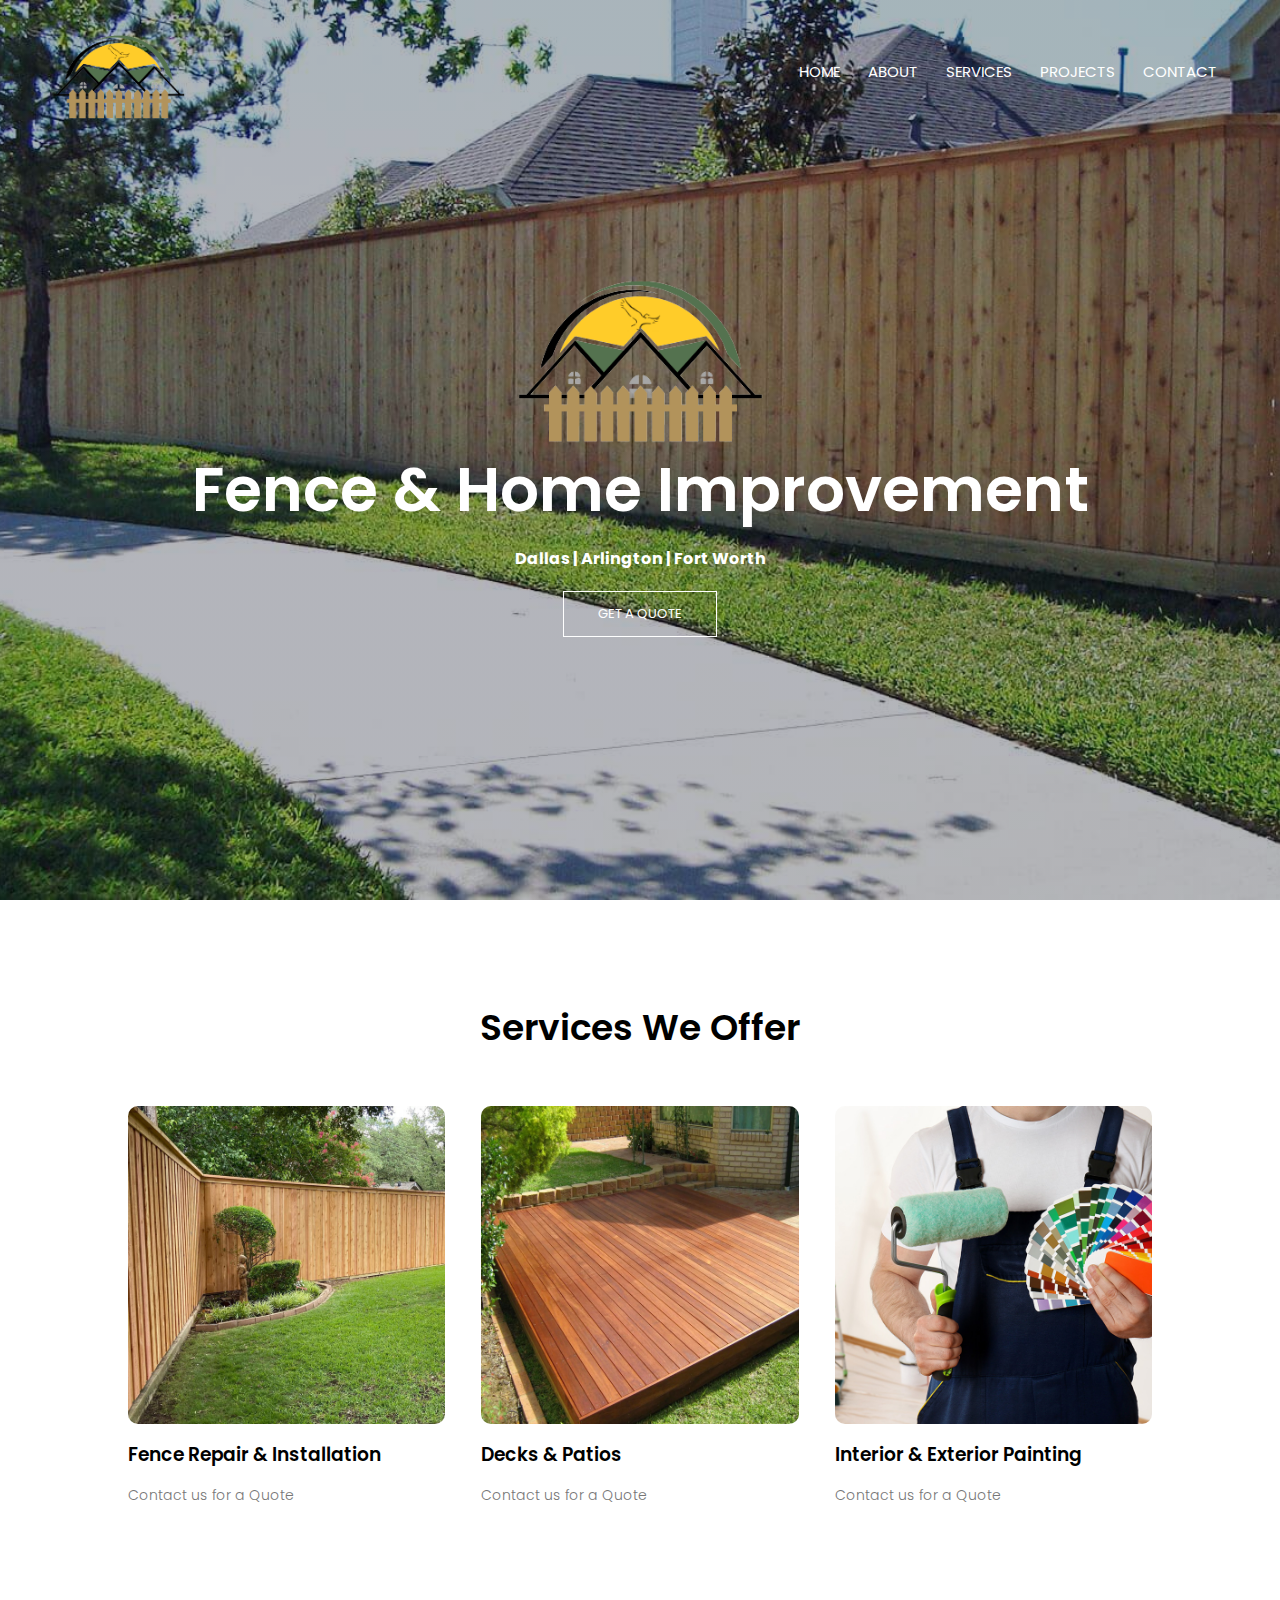
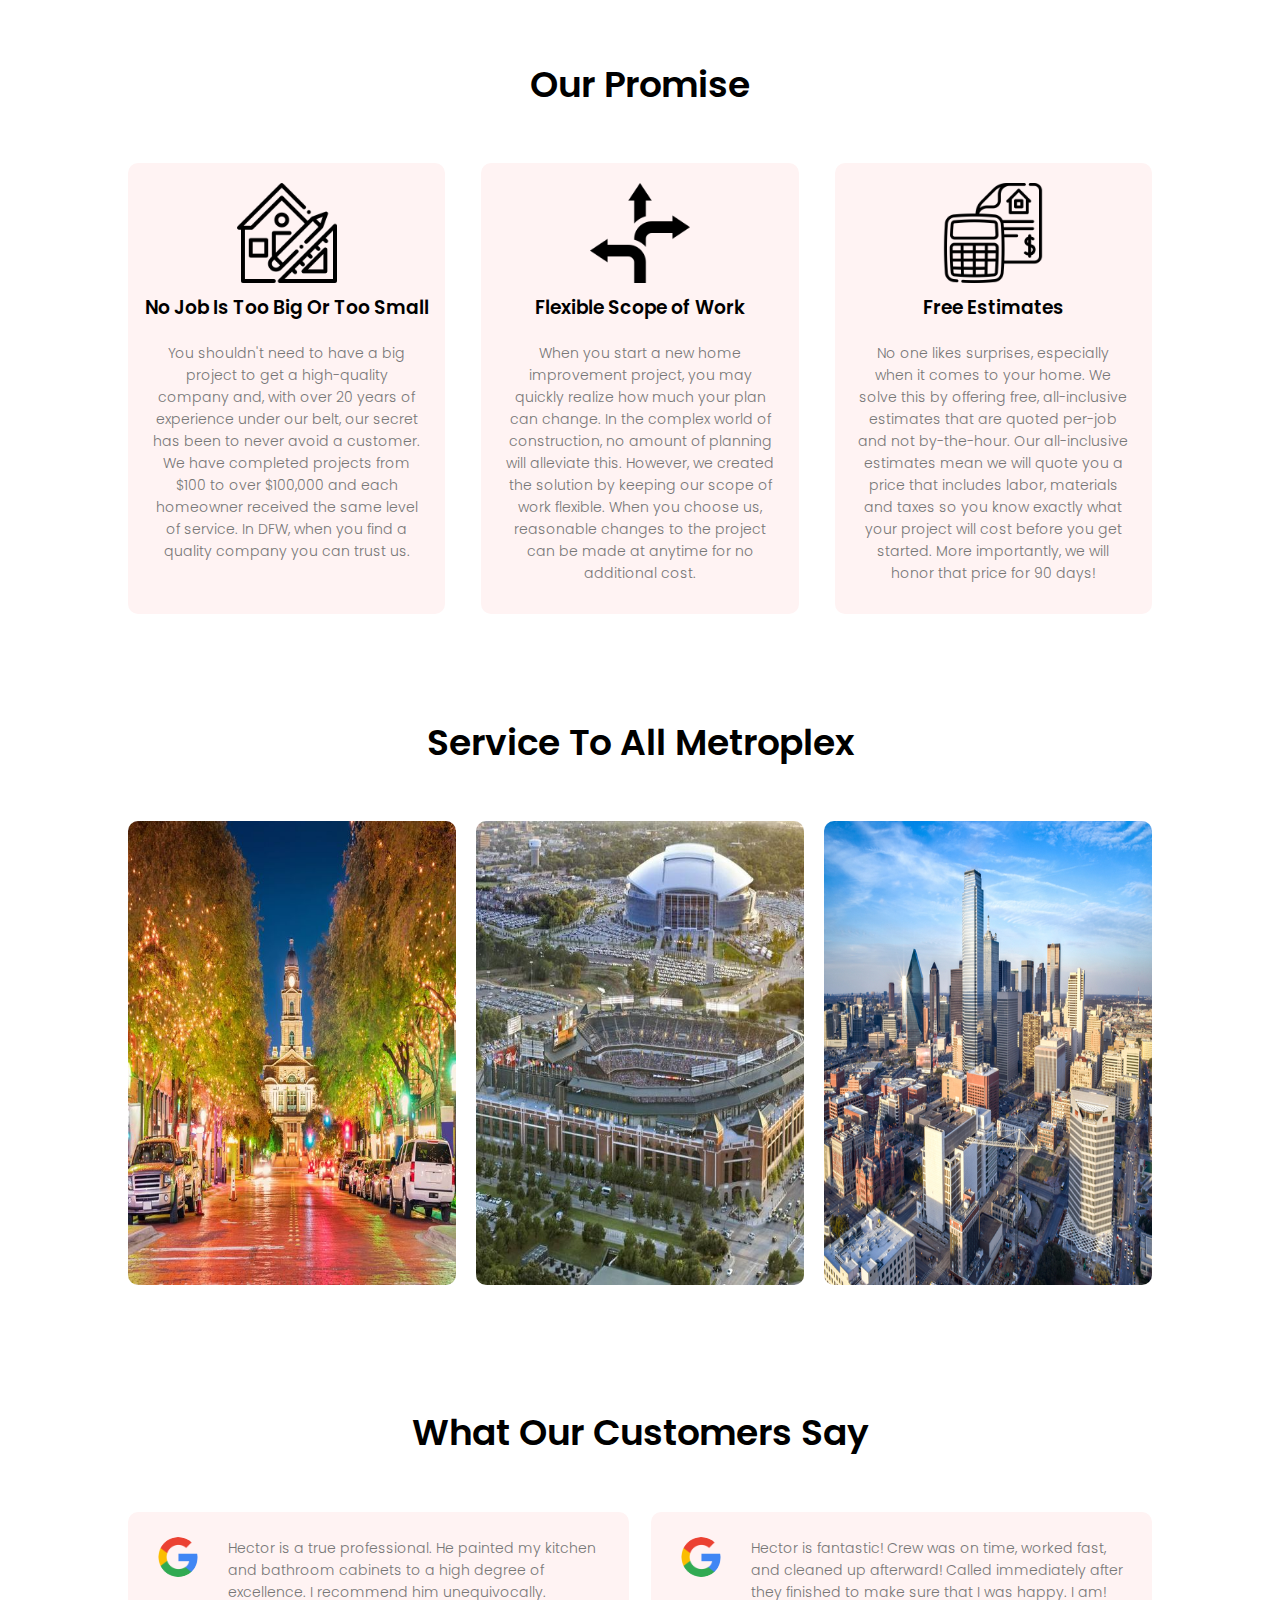
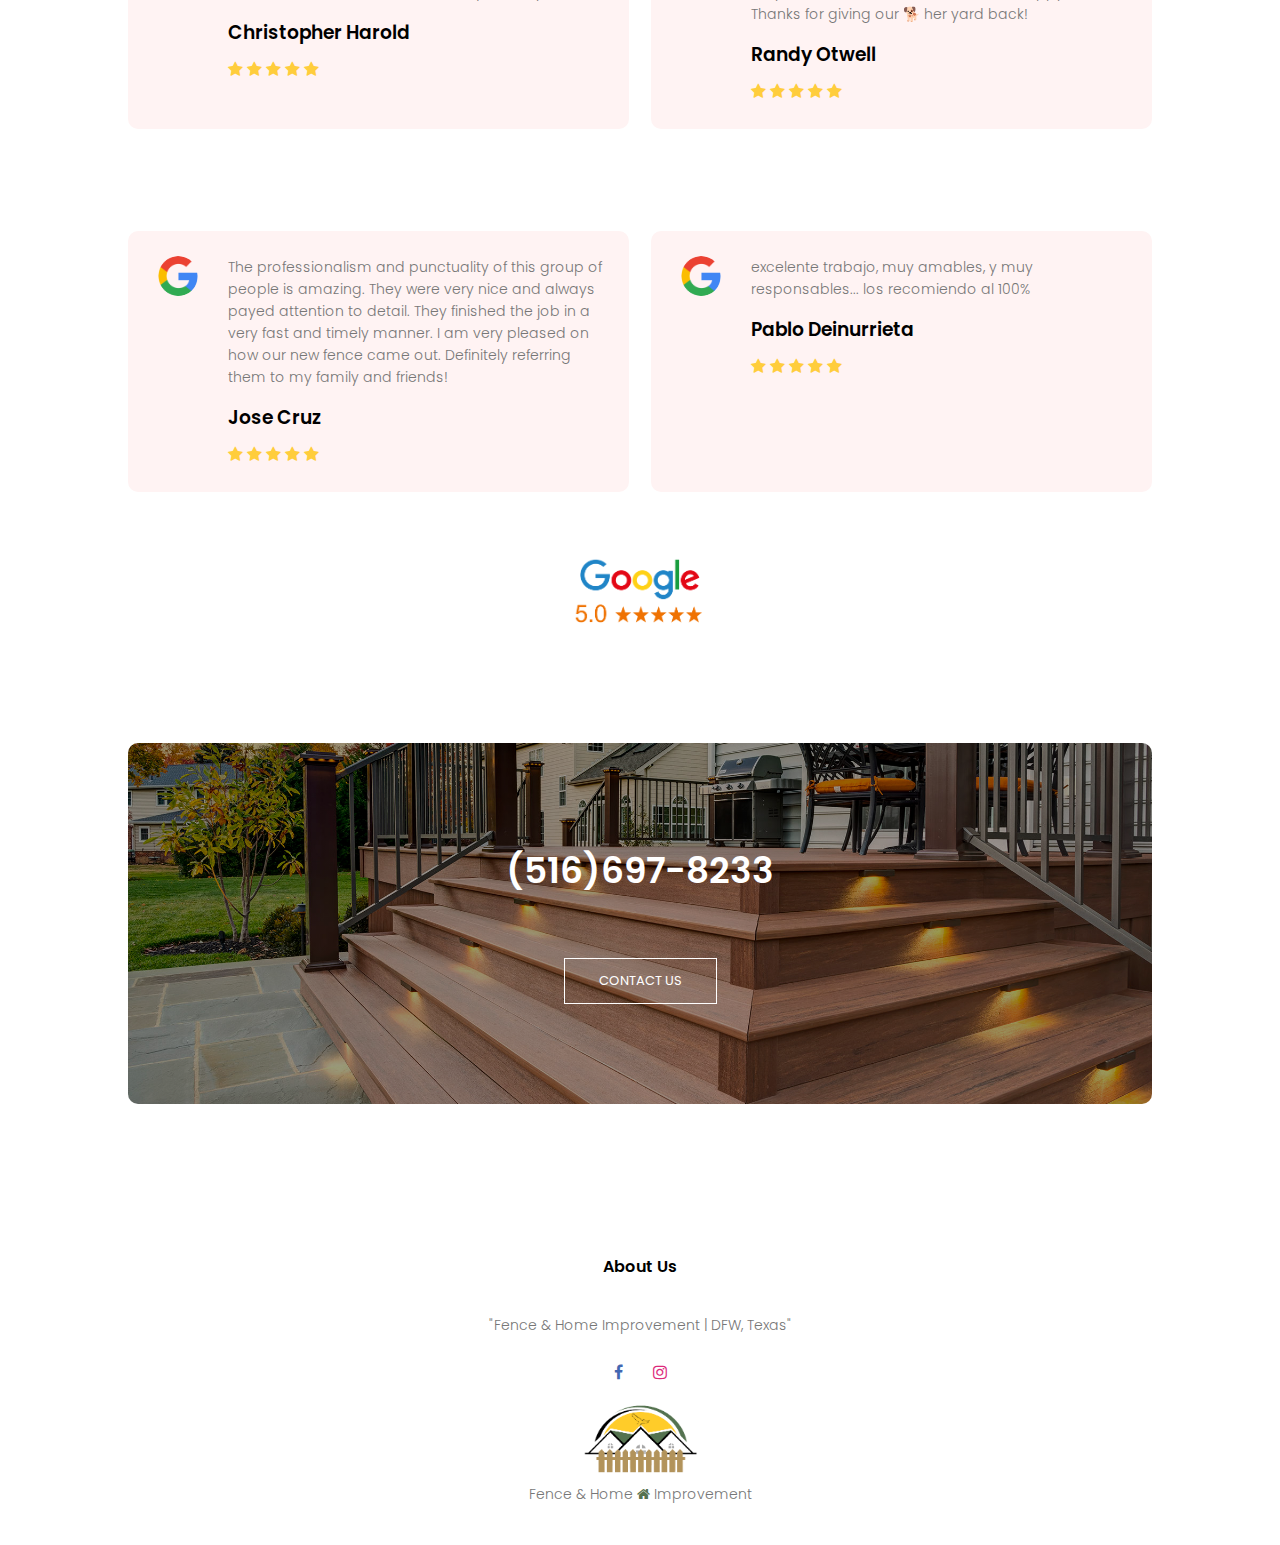
<file: index.html>
<html>
<head>
<meta name="viewport" content="width=device-width, initial-scale=1.0">
<meta name="description" content="Fence & Home Improvement, Decks, Patios, Concrete, Painting and Carpentry Services. Dallas - Fort Worth, TX">
<title>Fence & Home Improvement</title>
<link rel="stylesheet" href="style.css">
<link href="https://fonts.googleapis.com/css?family=Poppins:100,200,300,400,600,700&display=swap" rel="stylesheet">
<link rel="stylesheet" href="https://stackpath.bootstrapcdn.com/font-awesome/4.7.0/css/font-awesome.min.css"> 
<!--FAVICON-->
<link rel="apple-touch-icon" sizes="180x180" href="/apple-touch-icon.png">
<link rel="icon" type="image/png" sizes="32x32" href="/favicon-32x32.png">
<link rel="icon" type="image/png" sizes="16x16" href="/favicon-16x16.png">
<link rel="manifest" href="/site.webmanifest">
<link rel="mask-icon" href="/safari-pinned-tab.svg" color="#5bbad5">
<meta name="msapplication-TileColor" content="#da532c">
<meta name="theme-color" content="#ffffff">
</head>
<body>
    <section class="header" id="section1">
        
        <nav>
            <a href="index.html"><img class="nav_logo" src="images/Fence_Home_Improvement-removebg-preview copy.png"></a>
            <div class="nav-links" id="navLinks">  
                <i class="fa fa-close" onclick="hideMenu()"></i>
                <ul>
                    <li><a href="index.html">HOME</a></li>
                    <li><a href="about.html">ABOUT</a></li>
                    <li><a href="services.html">SERVICES</a></li>
                    <li><a href="projects.html">PROJECTS</a></li>
                    <li><a href="contact.html">CONTACT</a></li>
                </ul>
            </div>
            <i class="fa fa-bars" onclick="showMenu()"></i>
        </nav>
        
        <div class="text-box">
            <img class="hero_logo" src="images/Fence_Home_Improvement-removebg-preview copy.png">
            <h1>Fence & Home Improvement</h1>
            <h4 style="margin-top: 10px;">Dallas | Arlington | Fort Worth</h4>
            <a href="contact.html" class="hero-btn">GET A QUOTE</a>
        </div>
    </section>
    
<!---------- Projects ---------->
    
    <section class="facility">
        <h1>Services We Offer</h1>
        <!--<p>Lorem ipsum dolor sit amet, consectetur adipiscing elit.</p>-->
            <div class="row">
                <div class="facility-col">
                    <img src="images/fence_1.jpeg">
                    <h3>Fence Repair & Installation</h3>
                    <p>Contact us for a Quote</p>
                </div>
                <div class="facility-col">
                    <img src="images/deck_1.jpeg">
                    <h3>Decks & Patios</h3>
                    <p>Contact us for a Quote</p>
                </div>
                <div class="facility-col">
                    <img src="images/painting_1.jpeg">
                    <h3>Interior & Exterior Painting</h3>
                    <p>Contact us for a Quote</p>
                </div>
            </div>
    </section>

<!---------- Services ----------->
    
    <section class="promise">
        <h1>Our Promise</h1>
        <!--<p>Lorem ipsum dolor sit amet, consectetur adipiscing elit.</p>-->
        <div class="row">
            <div class="promise-col">
                <img style="height: 100px; width: 100px;" src="images/home_icon.png">
                <h3>No Job Is Too Big
                    Or Too Small</h3>
                <p>You shouldn't need to have a big project to get a high-quality company and, with over 20 years of experience under our belt, our secret has been to never avoid a customer. We have completed projects from $100 to over $100,000 and each homeowner received the same level of service. In DFW, when you find a quality company you can trust us.</p>
            </div>
            <div class="promise-col">
                <img style="height: 100px; width: 100px;" src="images/flexible_icon.png">
                <h3>Flexible Scope of Work</h3>
                <p>When you start a new home improvement project, you may quickly realize how much your plan can change. In the complex world of construction, no amount of planning will alleviate this. However, we created the solution by keeping our scope of work flexible. When you choose us, reasonable changes to the project can be made at anytime for no additional cost.</p>
            </div>
            <div class="promise-col">
                <img style="height: 100px; width: 100px;" src="images/estimate_icon.png">
                <h3>Free Estimates</h3>
                <p>No one likes surprises, especially when it comes to your home. We solve this by offering free, all-inclusive estimates that are quoted per-job and not by-the-hour. Our all-inclusive estimates mean we will quote you a price that includes labor, materials and taxes so you know exactly what your project will cost before you get started. More importantly, we will honor that price for 90 days!</p>
            </div>
        </div>
    </section>


<!---------- Services ---------->
    
    <section class="campus">
        <h1>Service To All Metroplex</h1>
        <!--<p>Lorem ipsum dolor sit amet, consectetur adipiscing elit.</p>-->
            <div class="row">
                <div class="campus-col">
                    <img src="images/fort_worth.jpeg">
                    <div class="layer">
                        <h3>FORT WORTH</h3>
                    </div>
                </div>
                <div class="campus-col">
                    <img src="images/arlington.jpeg">
                    <div class="layer">
                        <h3>ARLINGTON</h3>
                    </div>
                </div>
                <div class="campus-col">
                    <img src="images/dallas.jpeg">
                    <div class="layer">
                        <h3>DALLAS</h3>
                    </div>
                </div>
                
            </div>
    </section>
    
    
<!---------- testimonials ---------->
    
    <section class="testimonials">
        <h1>What Our Customers Say</h1>
        <!--<p>Lorem ipsum dolor sit amet, consectetur adipiscing elit.</p>-->
            <div class="row">
                <div class="testimonial-col">
                    <img src="images/google_icon.png">
                    <div> 
                        <p>Hector is a true professional. He painted my kitchen and bathroom cabinets to a high degree of excellence. I recommend him unequivocally.</p>
                        <h3>Christopher Harold</h3>
                        <i class="fa fa-star"></i>
                        <i class="fa fa-star"></i>
                        <i class="fa fa-star"></i>
                        <i class="fa fa-star"></i>
                        <i class="fa fa-star"></i>
                        <!--<i class="fa fa-star-o"></i>-->
                    </div>
                </div>
                <div class="testimonial-col">
                    <img src="images/google_icon.png">
                    <div>
                        <p>Hector is fantastic! Crew was on time, worked fast, and cleaned up afterward! Called immediately after they finished to make sure that I was happy. I am! Thanks for giving our 🐕 her yard back!</p>
                        <h3>Randy Otwell</h3>
                        <i class="fa fa-star"></i>
                        <i class="fa fa-star"></i>
                        <i class="fa fa-star"></i>
                        <i class="fa fa-star"></i>
                        <i class="fa fa-star"></i>
                        <!--<i class="fa fa-star-half-o"></i>-->
                    </div>
                </div>
            </div>

            <div class="row">
                <div class="testimonial-col">
                    <img src="images/google_icon.png">
                    <div> 
                        <p>The professionalism and punctuality of this group of people is amazing. They were very nice and always payed attention to detail. They finished the job in a very fast and timely manner. I am very pleased on how our new fence came out. Definitely referring them to my family and friends!</p>
                        <h3>Jose Cruz</h3>
                        <i class="fa fa-star"></i>
                        <i class="fa fa-star"></i>
                        <i class="fa fa-star"></i>
                        <i class="fa fa-star"></i>
                        <i class="fa fa-star"></i>
                        <!--<i class="fa fa-star-o"></i>-->
                    </div>
                </div>
                <div class="testimonial-col">
                    <img src="images/google_icon.png">
                    <div>
                        <p>excelente trabajo, muy amables, y muy responsables... los recomiendo al 100%</p>
                        <h3>Pablo Deinurrieta</h3>
                        <i class="fa fa-star"></i>
                        <i class="fa fa-star"></i>
                        <i class="fa fa-star"></i>
                        <i class="fa fa-star"></i>
                        <i class="fa fa-star"></i>
                        <!--<i class="fa fa-star-half-o"></i>-->
                    </div>
                </div>
            </div>
            <img style="height: 100px; width: 160px;" src="images/Google-Review.png">
    </section>

<!------ Call To Action ------>

<section class="cta">
    
       <h1 style="text-decoration: none;" class="phone_contact">(516)697-8233</h1>
        <a href="contact.html" class="hero-btn">CONTACT US</a>
    
</section>    
 
<!-------- footer ---------->

<section class="footer">
        <h4>About Us</h4>
        <p>"Fence & Home Improvement | DFW, Texas"</p>
        <div class="icons">
            <a href="https://www.facebook.com/" target="_blank"><i style="color: #4267B2;" class="fa fa-facebook"></i></a>
            <a href="https://www.instagram.com/" target="_blank"><i style="color: #DD2A7B;" class="fa fa-instagram"></i></a>            
        </div>
        <a href="#section1"><img class="footer-logo" src="images/Fence_Home_Improvement-removebg-preview copy.png"></a>
        <a href="https://www.youtube.com/c/EasyTutorialsVideo?sub_confirmation=1" class="footer-link"><p>Fence & Home <i class="fa fa-home"></i> Improvement</p></a>
</section>    
  
  
<!----JavaScript for toggle menu---->
<script>
    var navLinks = document.getElementById("navLinks");

    function showMenu() {
        navLinks.style.right = "0";
    }

    function hideMenu() {
        navLinks.style.right = "-200px";
    }
</script> 
    
</body>
</html>
</file>
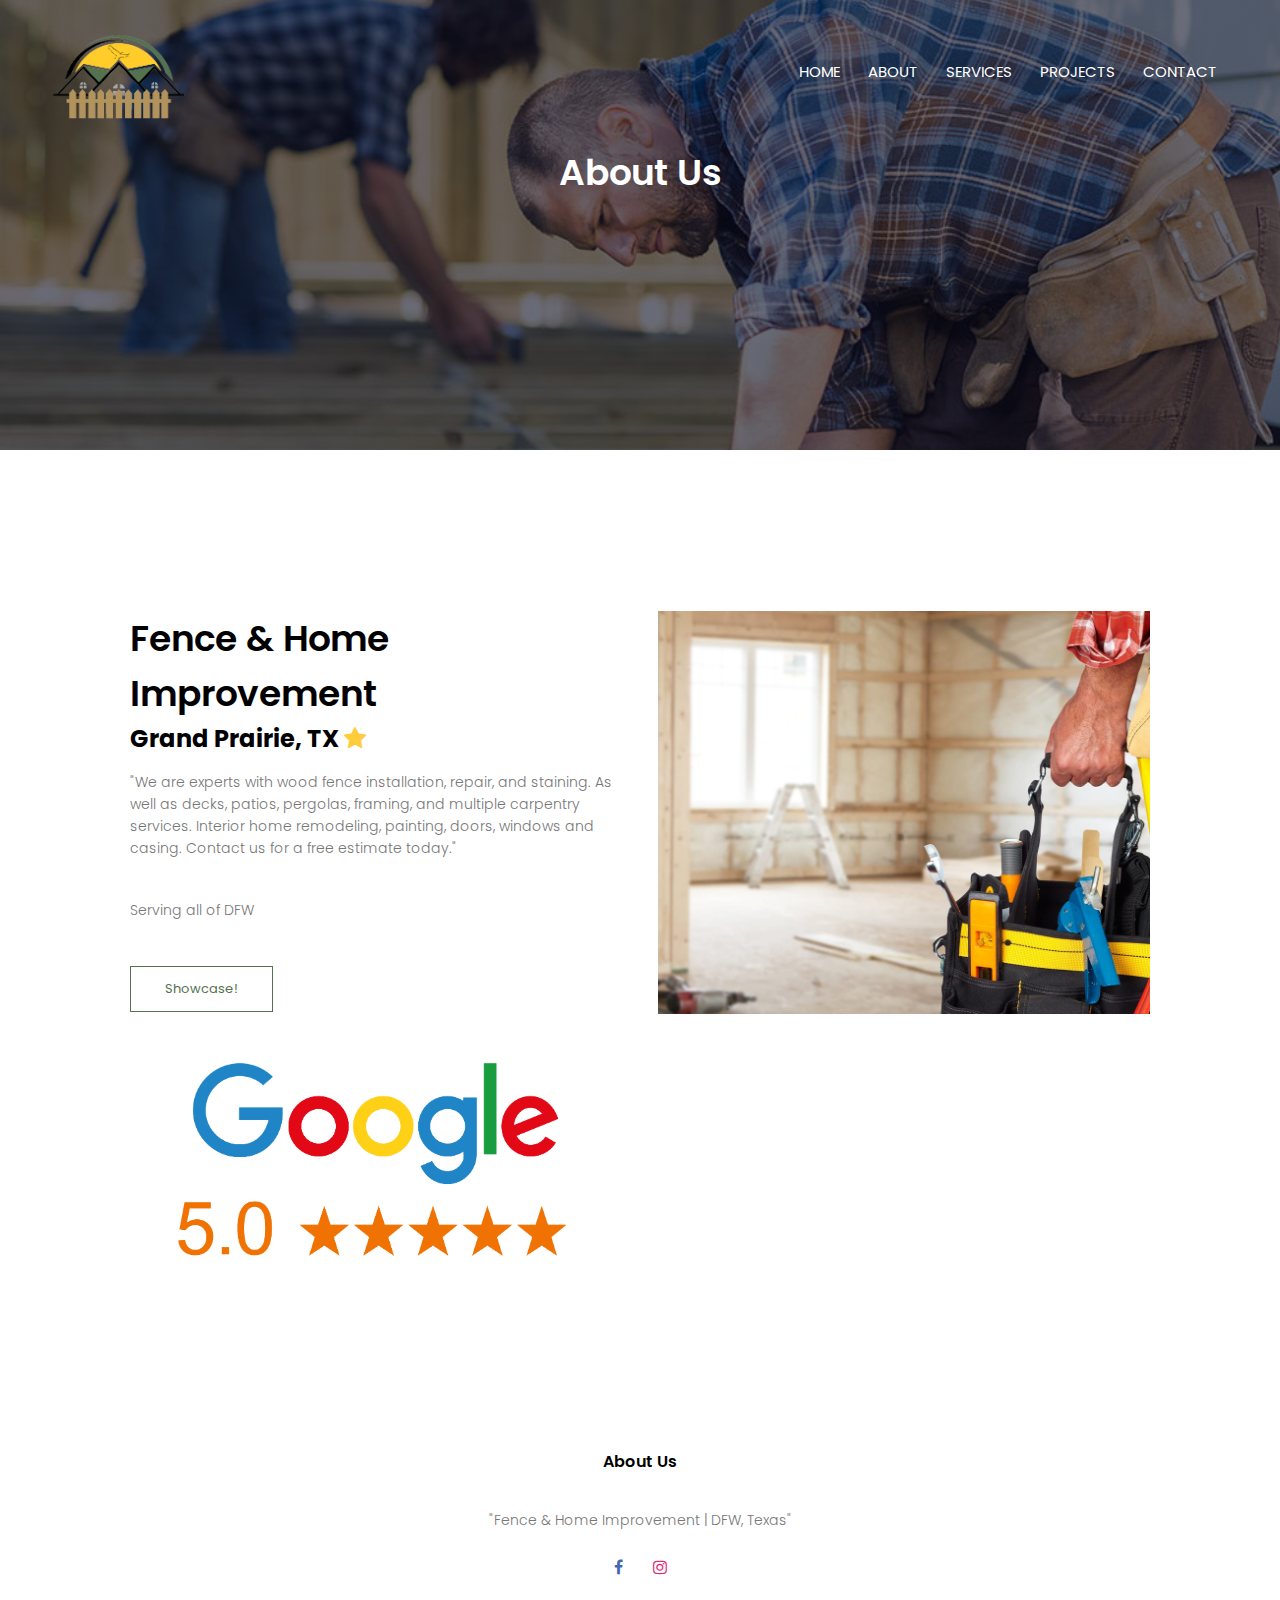
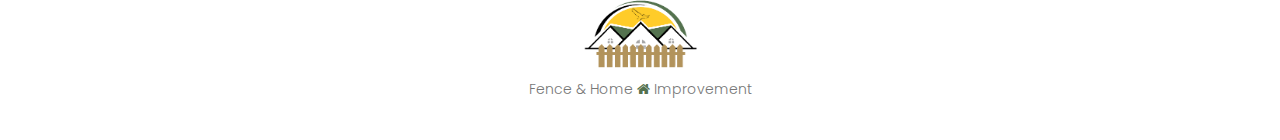
<file: about.html>
<html>
<head>
<meta name="viewport" content="width=device-width, initial-scale=1.0">
<meta name="description" content="Fence & Home Improvement, Decks, Patios, Concrete, Painting and Carpentry Services. Dallas - Fort Worth, TX">
<title>Fence & Home Improvement</title>
<link rel="stylesheet" href="style.css">
<link href="https://fonts.googleapis.com/css?family=Poppins:100,200,300,400,600,700&display=swap" rel="stylesheet">
<link rel="stylesheet" href="https://stackpath.bootstrapcdn.com/font-awesome/4.7.0/css/font-awesome.min.css"> 
<!--FAVICON-->
<link rel="apple-touch-icon" sizes="180x180" href="/apple-touch-icon.png">
<link rel="icon" type="image/png" sizes="32x32" href="/favicon-32x32.png">
<link rel="icon" type="image/png" sizes="16x16" href="/favicon-16x16.png">
<link rel="manifest" href="/site.webmanifest">
<link rel="mask-icon" href="/safari-pinned-tab.svg" color="#5bbad5">
<meta name="msapplication-TileColor" content="#da532c">
<meta name="theme-color" content="#ffffff">
</head>
<body>
    <section class="about-header" id="section1">
        <nav>
            <a href="index.html"><img class="nav_logo" src="images/Fence_Home_Improvement-removebg-preview copy.png"></a>
            <div class="nav-links" id="navLinks">  
                <i class="fa fa-close" onclick="hideMenu()"></i>
                <ul>
                    <li><a href="index.html">HOME</a></li>
                    <li><a href="about.html">ABOUT</a></li>
                    <li><a href="services.html">SERVICES</a></li>
                    <li><a href="projects.html">PROJECTS</a></li>
                    <li><a href="contact.html">CONTACT</a></li>
                </ul>
            </div>
            <i class="fa fa-bars" onclick="showMenu()"></i>
        </nav>   
            <h1>About Us</h1>
    </section>
    
    
<!------- about us content -------->
    
<section class="about-us">
    <div class="row">
        <div class="about-col">
            <h1>Fence & Home Improvement</h1>
            <h2>Grand Prairie, TX <i class="fa fa-star"></i></h2>
            <p>"We are experts with wood fence installation, repair, and staining. As well as decks, patios, pergolas, framing, and multiple carpentry services. Interior home remodeling, painting, doors, windows and casing. Contact us for a free estimate today."</p>
            <p>Serving all of DFW</p>
            <a href="projects.html" class="hero-btn red-btn">Showcase!</a>
            <img src="images/Google-Review.png">
        </div>
        <div class="about-col">
            <img src="images/about_us_2.jpeg">
        </div>
    </div>    
</section>
    
<!-------- footer ---------->

<section class="footer">
        <h4>About Us</h4>
        <p>"Fence & Home Improvement | DFW, Texas"</p>
        <div class="icons">
            <a href="https://www.facebook.com/" target="_blank"><i style="color: #4267B2;" class="fa fa-facebook"></i></a>
            <a href="https://www.instagram.com/" target="_blank"><i style="color: #DD2A7B;" class="fa fa-instagram"></i></a>
        </div>
        <a href="#section1"><img class="footer-logo" src="images/Fence_Home_Improvement-removebg-preview copy.png"></a>
        <p>Fence & Home <i class="fa fa-home"></i> Improvement</p>
</section>    
  
  
<!----JavaScript for toggle menu---->
<script>
    var navLinks = document.getElementById("navLinks");

    function showMenu() {
        navLinks.style.right = "0";
    }

    function hideMenu() {
        navLinks.style.right = "-200px";
    }
</script> 
    
</body>
</html>
</file>
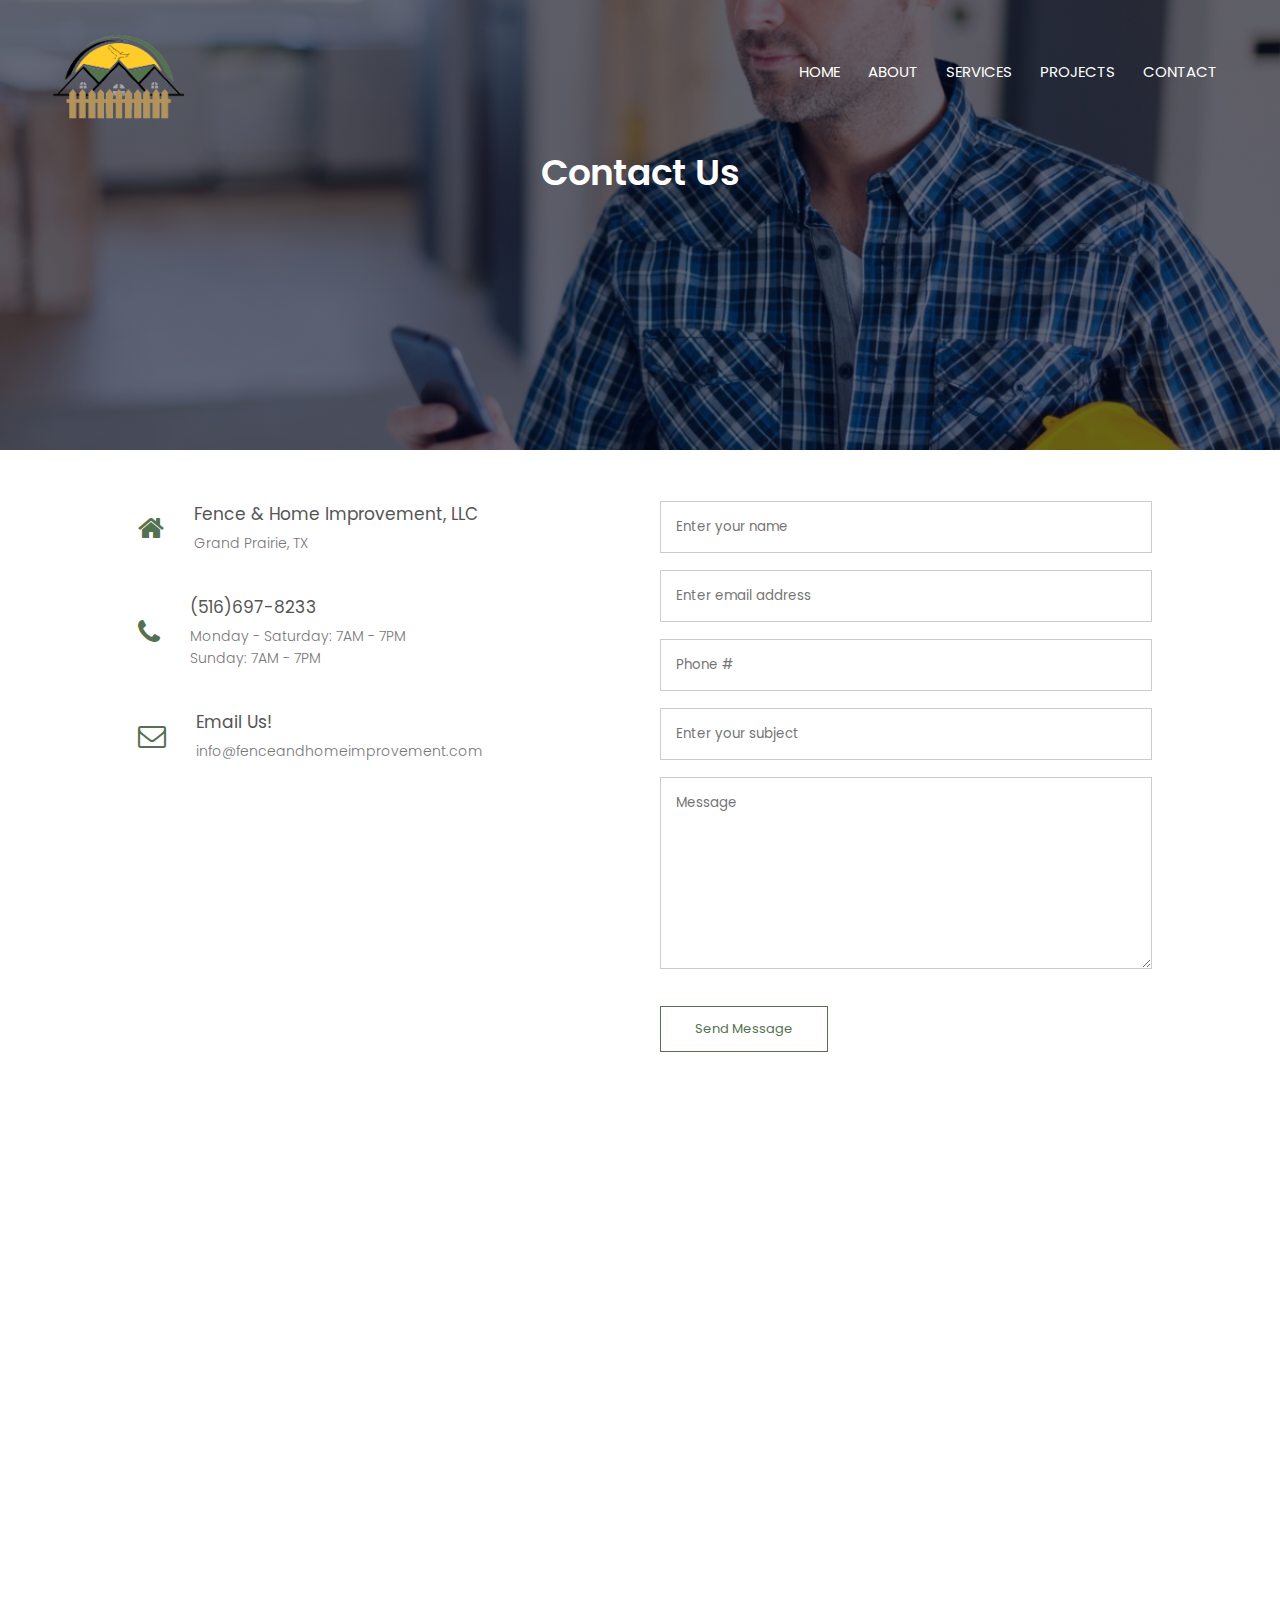
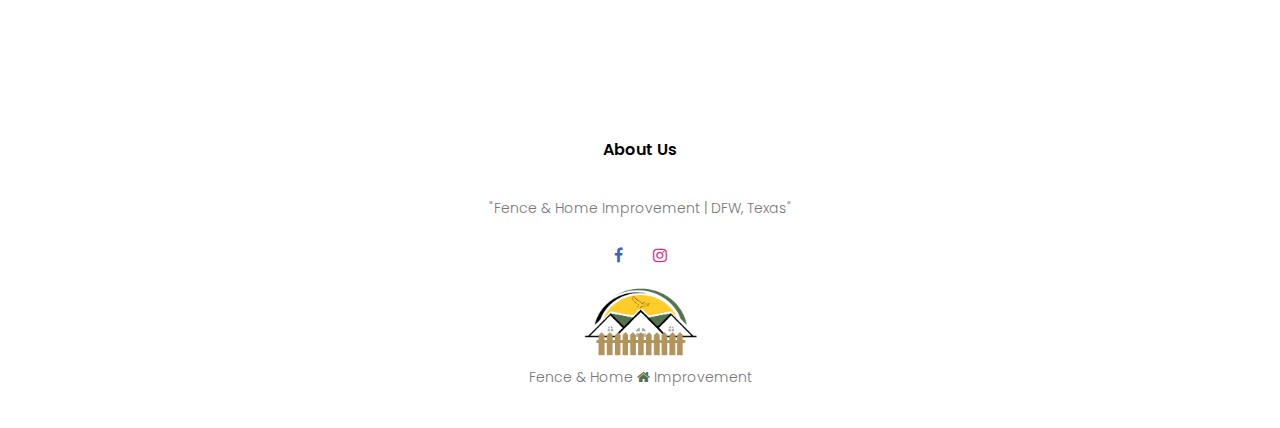
<file: contact.html>
<html>
<head>
<meta name="viewport" content="width=device-width, initial-scale=1.0">
<meta name="description" content="Fence & Home Improvement, Decks, Patios, Concrete, Painting and Carpentry Services. Dallas - Fort Worth, TX">
<title>Fence & Home Improvement</title>
<link rel="stylesheet" href="style.css">
<link href="https://fonts.googleapis.com/css?family=Poppins:100,200,300,400,600,700&display=swap" rel="stylesheet">
<link rel="stylesheet" href="https://stackpath.bootstrapcdn.com/font-awesome/4.7.0/css/font-awesome.min.css"> 
<!--FAVICON-->
<link rel="apple-touch-icon" sizes="180x180" href="/apple-touch-icon.png">
<link rel="icon" type="image/png" sizes="32x32" href="/favicon-32x32.png">
<link rel="icon" type="image/png" sizes="16x16" href="/favicon-16x16.png">
<link rel="manifest" href="/site.webmanifest">
<link rel="mask-icon" href="/safari-pinned-tab.svg" color="#5bbad5">
<meta name="msapplication-TileColor" content="#da532c">
<meta name="theme-color" content="#ffffff">
</head>
<body>
    <section class="contact-header" id="section1">
        <nav>
            <a href="index.html"><img class="nav_logo" src="images/Fence_Home_Improvement-removebg-preview copy.png"></a>
            <div class="nav-links" id="navLinks">  
                <i class="fa fa-close" onclick="hideMenu()"></i>
                <ul>
                    <li><a href="index.html">HOME</a></li>
                    <li><a href="about.html">ABOUT</a></li>
                    <li><a href="services.html">SERVICES</a></li>
                    <li><a href="projects.html">PROJECTS</a></li>
                    <li><a href="contact.html">CONTACT</a></li>
                </ul>
            </div>
            <i class="fa fa-bars" onclick="showMenu()"></i>
        </nav>
            <h1>Contact Us</h1>
    </section>
    
    
<!------- Contact Us ------->
    
    <section class="contact-us">
            <div class="row">
                <div class="contact-col">
                    <div>
                        <i class="fa fa-home"></i>
                        <span>
                            <h5>Fence & Home Improvement, LLC</h5>
                            <p>Grand Prairie, TX</p>
                        </span>
                    </div>
                    <div>
                        <i class="fa fa-phone"></i>
                        <span>
                            <h5>(516)697-8233</h5>
                            <p>Monday - Saturday: 7AM - 7PM</p>
                            <p>Sunday: 7AM - 7PM</p>
                        </span>
                    </div>
                    <div>
                        <i class="fa fa-envelope-o"></i>
                        <span>
                            <h5>Email Us!</h5>
                            <p>info@fenceandhomeimprovement.com</p>
                        </span>
                    </div>
                </div>
                <div class="contact-col">
                    <form method="post" action="contact-form-handler.php">
                    <input type="text" name="name" placeholder="Enter your name" required>
                    <input type="email" name="email" placeholder="Enter email address" required>
                    <input type="text" name="phone" placeholder="Phone #" required>
                    <input type="text" name="subject" placeholder="Enter your subject" required>
                    <textarea rows="8" name="message" placeholder="Message" required></textarea>
                    <button type="submit" class="hero-btn red-btn">Send Message</button>
                    </form> 
                </div>
            </div>
    </section>

    <section class="location">
        <iframe src="https://www.google.com/maps/embed?pb=!1m18!1m12!1m3!1d1718293.3948216594!2d-98.08480297703979!3d32.73808109137014!2m3!1f0!2f0!3f0!3m2!1i1024!2i768!4f13.1!3m3!1m2!1s0x864e82b81f3a3a2d%3A0x53724d9a808b8ce5!2sDallas-Fort%20Worth%20Metropolitan%20Area%2C%20TX!5e0!3m2!1sen!2sus!4v1646409603236!5m2!1sen!2sus" width="720" height="445" frameborder="0" style="border:0" allowfullscreen></iframe>
</section>
    
<!-------- footer ---------->

<section class="footer">
        <h4>About Us</h4>
        <p>"Fence & Home Improvement | DFW, Texas"</p>
        <div class="icons">
            <a href="https://www.facebook.com/" target="_blank"><i style="color: #4267B2;" class="fa fa-facebook"></i></a>
            <a href="https://www.instagram.com/" target="_blank"><i style="color: #DD2A7B;" class="fa fa-instagram"></i></a>
        </div>
        <a href="#section1"><img class="footer-logo" src="images/Fence_Home_Improvement-removebg-preview copy.png"></a>
        <p>Fence & Home <i class="fa fa-home"></i> Improvement</p>
</section>    
  
  
<!----JavaScript for toggle menu---->
<script>
    var navLinks = document.getElementById("navLinks");

    function showMenu() {
        navLinks.style.right = "0";
    }

    function hideMenu() {
        navLinks.style.right = "-200px";
    }
</script> 
    
</body>
</html>
</file>
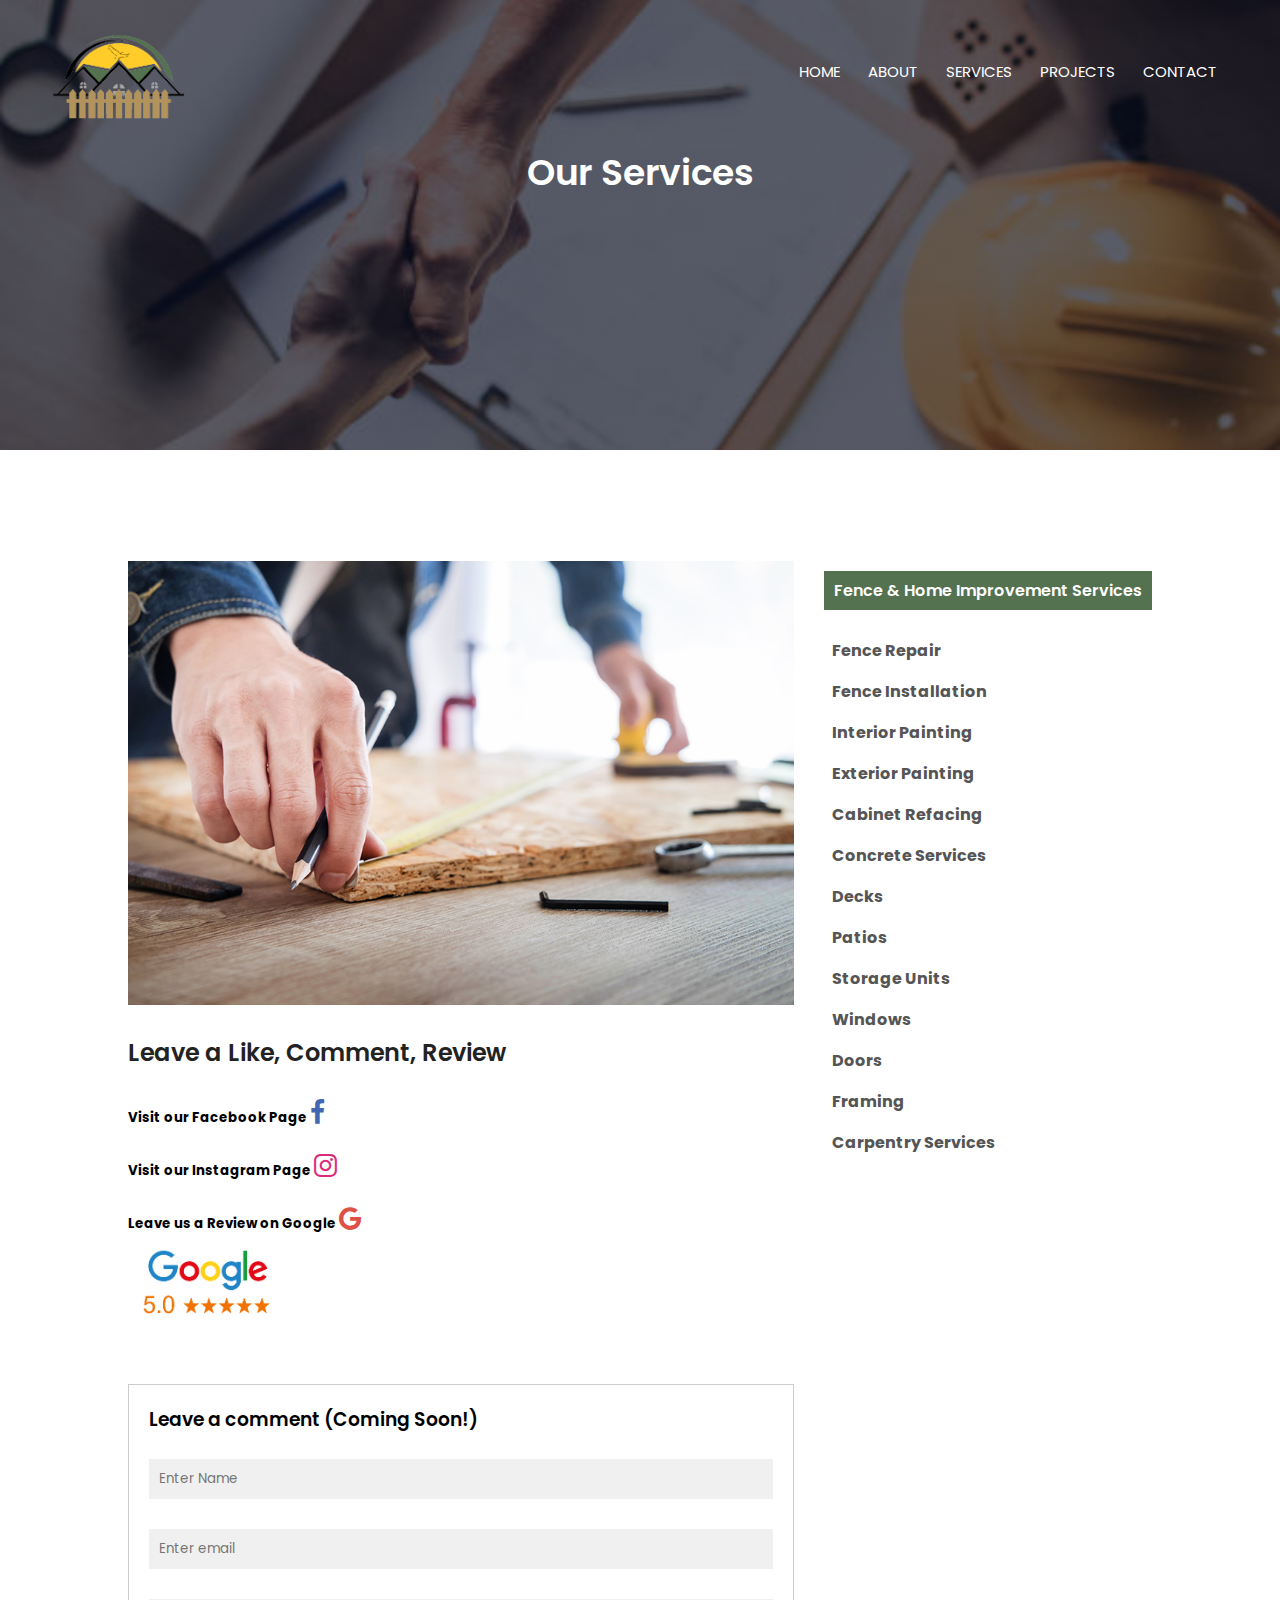
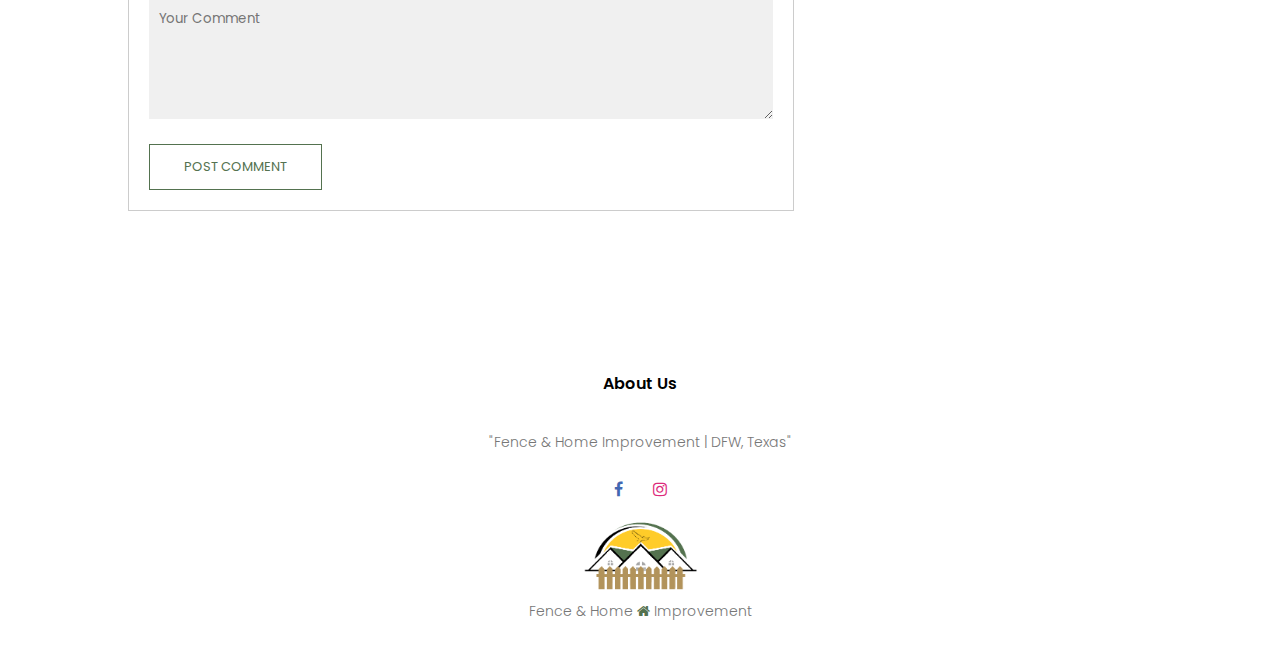
<file: services.html>
<html>
<head>
<meta name="viewport" content="width=device-width, initial-scale=1.0">
<meta name="description" content="Fence & Home Improvement, Decks, Patios, Concrete, Painting and Carpentry Services. Dallas - Fort Worth, TX">
<title>Fence & Home Improvement</title>
<link rel="stylesheet" href="style.css">
<link href="https://fonts.googleapis.com/css?family=Poppins:100,200,300,400,600,700&display=swap" rel="stylesheet">
<link rel="stylesheet" href="https://stackpath.bootstrapcdn.com/font-awesome/4.7.0/css/font-awesome.min.css"> 
<!--FAVICON-->
<link rel="apple-touch-icon" sizes="180x180" href="/apple-touch-icon.png">
<link rel="icon" type="image/png" sizes="32x32" href="/favicon-32x32.png">
<link rel="icon" type="image/png" sizes="16x16" href="/favicon-16x16.png">
<link rel="manifest" href="/site.webmanifest">
<link rel="mask-icon" href="/safari-pinned-tab.svg" color="#5bbad5">
<meta name="msapplication-TileColor" content="#da532c">
<meta name="theme-color" content="#ffffff">
</head>
<body>
    <section class="services-header" id="section1">
        <nav>
            <a href="index.html"><img class="nav_logo" src="images/Fence_Home_Improvement-removebg-preview copy.png"></a>
            <div class="nav-links" id="navLinks">  
                <i class="fa fa-close" onclick="hideMenu()"></i>
                <ul>
                    <li><a href="index.html">HOME</a></li>
                    <li><a href="about.html">ABOUT</a></li>
                    <li><a href="services.html">SERVICES</a></li>
                    <li><a href="projects.html">PROJECTS</a></li>
                    <li><a href="contact.html">CONTACT</a></li>
                </ul>
            </div>
            <i class="fa fa-bars" onclick="showMenu()"></i>
        </nav>
            <h1>Our Services</h1>
    </section>
    
<!---------- Blog Page Content ---------->
    
    <section class="blog-content">
    <div class="row">
    <div class="blog-left">
        <img src="images/contractor_services.jpeg">
        <h2>Leave a Like, Comment, Review</h2>
        
        <h5>Visit our Facebook Page <a href="https://www.facebook.com" target="_blank"><i style="color: #4267B2;" class="fa fa-facebook fa-2x"></i></a></h5>
        <br>
        <h5>Visit our Instagram Page <a href="https://www.instagram.com" target="_blank"><i style="color: #DD2A7B;" class="fa fa-Instagram fa-2x"></i></a></h5>
        <br>
        <h5>Leave us a Review on Google <a href="https://www.google.com" target="_blank"><i style="color: #DE5246;" class="fa fa-Google fa-2x"></i></a></h5>
        <img style="height: 100px; width: 160px;" src="images/Google-Review.png">
        
        <div class="comment-box">
            <h3>Leave a comment (Coming Soon!)</h3>
            <form class="comment-form">
                    <input type="text" placeholder="Enter Name">
                    <input type="email" placeholder="Enter email">
                    <textarea rows="5" placeholder="Your Comment"></textarea>
                    <button type="submit" class="hero-btn red-btn">POST COMMENT</button>
            </form>
        </div>
    </div>
        
    <div class="blog-right">
        
        
            <h3>Fence & Home Improvement Services</h3>
            <div>
                <h4>Fence Repair</h4>
                <!--<span>00</span>-->
            </div>
            <div>
                <h4>Fence Installation</h4>
                <!--<span>00</span>-->
            </div>
            <div>
                <h4>Interior Painting</h4>
                <!--<span>00</span>-->
            </div>
            <div>
                <h4>Exterior Painting</h4>
                <!--<span>00</span>-->
            </div>
            <div>
                <h4>Cabinet Refacing</h4>
                <!--<span>00</span>-->
            </div>
            <div>
                <h4>Concrete Services</h4>
                <!--<span>00</span>-->
            </div>
            <div>
                <h4>Decks</h4>
                <!--<span>00</span>-->
            </div>
            <div>
                <h4>Patios</h4>
                <!--<span>00</span>-->
            </div>
            <div>
                <h4>Storage Units</h4>
                <!--<span>00</span>-->
            </div>
            <div>
                <h4>Windows</h4>
                <!--<span>00</span>-->
            </div>
            <div>
                <h4>Doors</h4>
                <!--<span>00</span>-->
            </div>
            <div>
                <h4>Framing</h4>
                <!--<span>00</span>-->
            </div>
            <div>
                <h4>Carpentry Services</h4>
                <!--<span>00</span>-->
            </div>
        </div> 
    
    </div>
    </section>
    
<!-------- footer ---------->

<section class="footer">
        <h4>About Us</h4>
        <p>"Fence & Home Improvement | DFW, Texas"</p>
        <div class="icons">
            <a href="https://www.facebook.com/" target="_blank"><i style="color: #4267B2;" class="fa fa-facebook"></i></a>
            <a href="https://www.instagram.com/" target="_blank"><i style="color: #DD2A7B;" class="fa fa-instagram"></i></a>
        </div>
        <a href="#section1"><img class="footer-logo" src="images/Fence_Home_Improvement-removebg-preview copy.png"></a>
        <p>Fence & Home <i class="fa fa-home"></i> Improvement</p>
</section>    
  
  
<!----JavaScript for toggle menu---->
<script>
    var navLinks = document.getElementById("navLinks");

    function showMenu() {
        navLinks.style.right = "0";
    }

    function hideMenu() {
        navLinks.style.right = "-200px";
    }
</script> 
    
</body>
</html>
</file>
<file: style.css>
*{
    margin: 0;
    padding: 0;
    font-family: 'Poppins', sans-serif;
}

html {
    scroll-behavior: smooth;
  }
  
.header{
    min-height: 100vh;
    width: 100%;
    background-image: linear-gradient(rgba(4,9,30,0.3),rgba(4,9,30,0.3)),url(images/slider_1.jpeg);
    background-position: center;
    background-size: cover;
    position: relative;
    overflow: hidden;
}

nav{
    display: flex;
    padding: 2% 4%;
    justify-content: space-between;
    align-items: center;
}
nav img{
    width: 135px;
}
.nav-links{
    flex: 1;
    text-align: right;
}
.nav-links ul li{
    list-style: none;
    display: inline-block;
    padding: 8px 12px;
    position: relative;
}
.nav-links ul li a{
    color: #fff;
    text-decoration: none;
    font-size: 15px;
}
.nav-links ul li::after{
    content: '';
    width: 0%;
    height: 2px;
    background: #ffcc29;
    display: block;
    margin: auto;
    transition: .5s;    
}
.nav-links ul li:hover::after{
    width: 100%;
}
nav .fa{
    display: none;
}

.text-box{
    width: 90%;
    color: #fff;
    position: absolute;
    top: 50%;
    left: 50%;
    transform: translate(-50%, -50%);
    text-align: center;
}
.text-box h1{
    font-size: 62px;
}
.text-box p{
    margin: 20px 0 40px;
    font-size: 14px;
    color: #fff;
}
.hero-btn {
    display: inline-block;
    text-decoration: none;
    color: #fff;
    border: 1px solid #fff;
    padding: 12px 34px;
    font-size: 13px;
    background: transparent;
    position: relative;
    cursor: pointer;
    transition: 1s;
    margin-top: 20px;
}

.hero-btn:hover{
    border: 1px solid #ffcc29;
    background: #ffcc29;
}

.hero_logo{
    width: 250px;
    height: 180px;
}


@media(max-width: 700px)
{
   .nav-links ul li
    {
        display: block;
    }
    .nav-links
    {
        position: fixed;
        background: #54724f;
        height: 100vh;
        width: 200px;
        top: 0;
        right: -200px;
        text-align: left;
        z-index: 2;
        transition: 0.5s;
    }
    .nav-links ul{
        padding: 30px;
    }
    nav .fa{
        display: block;
        color: #fff;
        margin: 10px;
        font-size: 22px;
        cursor: pointer; 
    }
    .nav_logo{
        width: 100px;
        height: 75px;
    }
    .text-box h1{
        font-size: 20px;
    }
}

/*---------- course --------*/

.promise{
    width: 80%;
    margin: auto;
    text-align: center;
    padding-top: 100px;
}
h1{
    font-size: 36px;
    font-weight: 600;
}
p{
    color: #777;
    font-size: 14px;
    font-weight: 300;
    line-height: 22px;
    padding: 10px;
}
.row{
    margin-top: 5%;
    display: flex;
    justify-content: space-between;  
}
  
.promise-col{
    flex-basis: 31%;
    background: #fff3f3;
    border-radius: 10px;
    margin-bottom: 5%;
    padding: 20px 12px;
    box-sizing: border-box;
    transition: .5s;
}
h3{
    text-align: center;
    font-weight: 600;
    margin: 10px 0;
}
.promise-col:hover{
    box-shadow: 0 0 20px 0px rgba(0, 0, 0, 0.2);
}

@media (max-width:700px){
    .row{
        flex-direction: column;
    }
} 

.promise_icon{
    width: 50;
    height: 50;
}

/*---------------- campus ----------------*/

.campus{
    width: 80%;
    margin: auto;
    text-align: center;
    padding-top: 50px;
}
.campus-col{
    flex-basis: 32%;
    border-radius: 10px;
    margin-bottom: 20px;
    position: relative;
    overflow: hidden;
}
.campus-col img{
    width: 100%;
}

.layer{
    background: transparent;
    height: 100%;
    width: 100%;
    top: 0;
    left: 0;
    position: absolute;
    transition: .5s;
}
.layer:hover{
    background: rgba(84, 114, 79, 0.7);
}
.layer h3{
    width: 100%;
    font-weight: 500;
    color: #fff;
    font-size: 26px;
    bottom: 0;
    left: 50%;
    transform: translateX(-50%);
    position: absolute;
    opacity: 0;
    transition: .5s;
}
.layer:hover h3{
    bottom: 49%;
    opacity: 1;
}

/*-------------- Facilities ----------------*/

.facility{
    width: 80%;
    margin: auto;
    text-align: center;
    padding-top: 100px;
}
.facility-col{
    flex-basis: 31%;
    border-radius: 10px;
    margin-bottom: 5%;
    text-align: left;
}
.facility-col img{
    width: 100%;
    border-radius: 10px;
}
.facility-col p{
    padding: 0;
}
.facility-col h3{
    margin-top: 16px;
    margin-bottom: 15px;
    text-align: left;
}

/*---------------- testimonials ------------------*/

.testimonials{
    width: 80%;
    margin: auto;
    padding-top: 100px;
    text-align: center;
}

.testimonial-col{
    flex-basis: 44%;
    border-radius: 10px;
    margin-bottom: 5%;
    text-align: left;
    background: #fff3f3;
    padding: 25px;
    cursor: pointer;
    display: flex;
}
.testimonial-col img{
    height: 40px;
    margin-left: 5px;
    margin-right: 30px;
    border-radius: 50%;
}
.testimonial-col p{
    padding: 0;
}
.testimonial-col h3{
    margin-top: 15px;
    text-align: left;
}
.testimonial-col .fa{
    color: #FFCD3C;
}

@media(max-width:700px){
    .testimonial-col img{
        margin-left: 0px;
        margin-right: 15px;
    }
}

/*-------- Call To Action ----------*/


.cta{
    margin: 100px auto;
    width: 80%;
    background-image: linear-gradient(rgba(0,0,0,0.4),rgba(0,0,0,0.4)),url(images/slider_2.jpeg);
    background-position: center;
    background-size: cover;
    border-radius: 10px;
    text-align: center;
    padding: 100px 0;
}
.cta h1{
    color: #fff;
    margin-bottom: 40px; 
    padding: 0; 
}

@media(max-width:700px){
    .cta h1{
        font-size: 24px;
    }
}

/*--------------Footer---------------*/

.footer{
    width: 100%;
    text-align: center;
    padding: 30px 0;
}
.footer h4{
    margin-bottom: 25px;
    margin-top: 20px;
    font-weight: 600;
}

.icons .fa{
    color: #54724f;
    margin: 0 13px;
    cursor: pointer;
    padding: 18px 0;
}
.fa-star{
    color: #FFCD3C;
}
.fa-home{
    color: #54724f;
}


/*--------------- About Us Page --------------*/


.about-header{
    height: 50vh;
    width: 100%;
    background-image: linear-gradient(rgba(4,9,30,0.6),rgba(4,9,30,0.6)),url(images/about_us.jpeg);
    background-position: center;
    background-size: cover;
    text-align: center;
    color: #fff;
}

.services-header{
    height: 50vh;
    width: 100%;
    background-image: linear-gradient(rgba(4,9,30,0.6),rgba(4,9,30,0.6)),url(images/services_hero.jpeg);
    background-position: center;
    background-size: cover;
    text-align: center;
    color: #fff;
}

.projects-header{
    height: 50vh;
    width: 100%;
    background-image: linear-gradient(rgba(4,9,30,0.6),rgba(4,9,30,0.6)),url(images/projects_hero.jpeg);
    background-position: center;
    background-size: cover;
    text-align: center;
    color: #fff;
}

.contact-header{
    height: 50vh;
    width: 100%;
    background-image: linear-gradient(rgba(4,9,30,0.6),rgba(4,9,30,0.6)),url(images/contact_header.jpeg);
    background-position: center;
    background-size: cover;
    text-align: center;
    color: #fff;
}
.sub-header h1{
    margin-top: 100px;
}
.about-us{
    width: 80%;
    margin: auto;
    padding-top: 80px;
    padding-bottom: 50px;
}

.about-col{
    flex-basis: 48%;
    padding: 30px 2px;
}
.about-col h1{
    padding-top: 0;
}
.about-col p{
    padding: 15px 0 25px;
}

.hero-btn.red-btn{
    border: 1px solid #54724f;
    background: transparent;
    color: #54724f;
}
.hero-btn.red-btn:hover{
    border: 1px solid #54724f;
    background: #54724f;
    color: #fff;
}
.hero-btn.red-btn::after{
    background: #54724f;
}
.hero-btn.red-btn::before{
    background: #54724f;
}
.content-image{
    flex-basis: 50%;
}
.about-col img{
    width: 100%;
}

/*---------- Blog Page -------------*/

.blog-content{
    width: 80%;
    margin: auto;
    padding: 60px 0;
}
.blog-left{
    flex-basis: 65%;
}
.blog-right{
    flex-basis: 32%;
}
.blog-left img{
    width: 100%;
}
.blog-left h2{
    color: #222;
    font-weight: 600;
    margin: 30px 0;
}
.blog-left p{
    color: #999;
    padding: 0;
}

.blog-right h3{
    background: #54724f;
    color: #fff;
    padding: 7px 0;
    font-size: 16px;
    margin-bottom: 20px;
}
.blog-right div{
    display: flex;
    align-items: center;
    justify-content: space-between;
    color: #555;
    padding: 8px;
    box-sizing: border-box;
}

.comment-box{
    border: 1px solid #ccc;
    margin: 50px 0;
    padding: 10px 20px;
    pointer-events:none;
}

.comment-box h3{
    text-align: left;
    pointer-events:none;
}
.comment-form input, .comment-form textarea{
    width: 100%;
    padding: 10px;
    margin: 15px 0;
    box-sizing: border-box;
    border: none;
    outline: none;
    background: #f0f0f0;
    pointer-events:none;
}
.comment-form button{
    margin: 10px 0;
    pointer-events:none;
}


@media (max-width:700px){
    .sub-header h1{
        font-size: 24px;
    }
} 


/*------- Contact Us Page ------------*/

.location{
    width: 80%;
    margin: auto;
    padding: 80px 0;
}
.location iframe{
    width: 100%;
}

.contact-us{
    width: 80%;
    margin: auto;
}
.contact-col{
    flex-basis: 48%;
    margin-bottom: 30px;
}

.contact-col div{
    display: flex;
    align-items: center;
    margin-bottom: 40px;
}

.contact-col div .fa{
    font-size: 28px;
    color: #54724f;
    margin: 10px;
    margin-right: 30px;
}
    
.contact-col div p{
    padding: 0;
}
.contact-col div h5{
    font-size: 17px;
    margin-bottom: 5px;
    color: #555;
    font-weight: 400;
    
}
.contact-col input, .contact-col textarea{
    width: 100%;
    padding: 15px;
    margin-bottom: 17px;
    outline: none;
    border: 1px solid #ccc;
}

.footer-link{
    text-decoration: none;
    color: #777;
}

.footer-logo{
    width: 115px;
    height: 75px;
}

.phone_contact{
    text-decoration: none;
}
</file>
